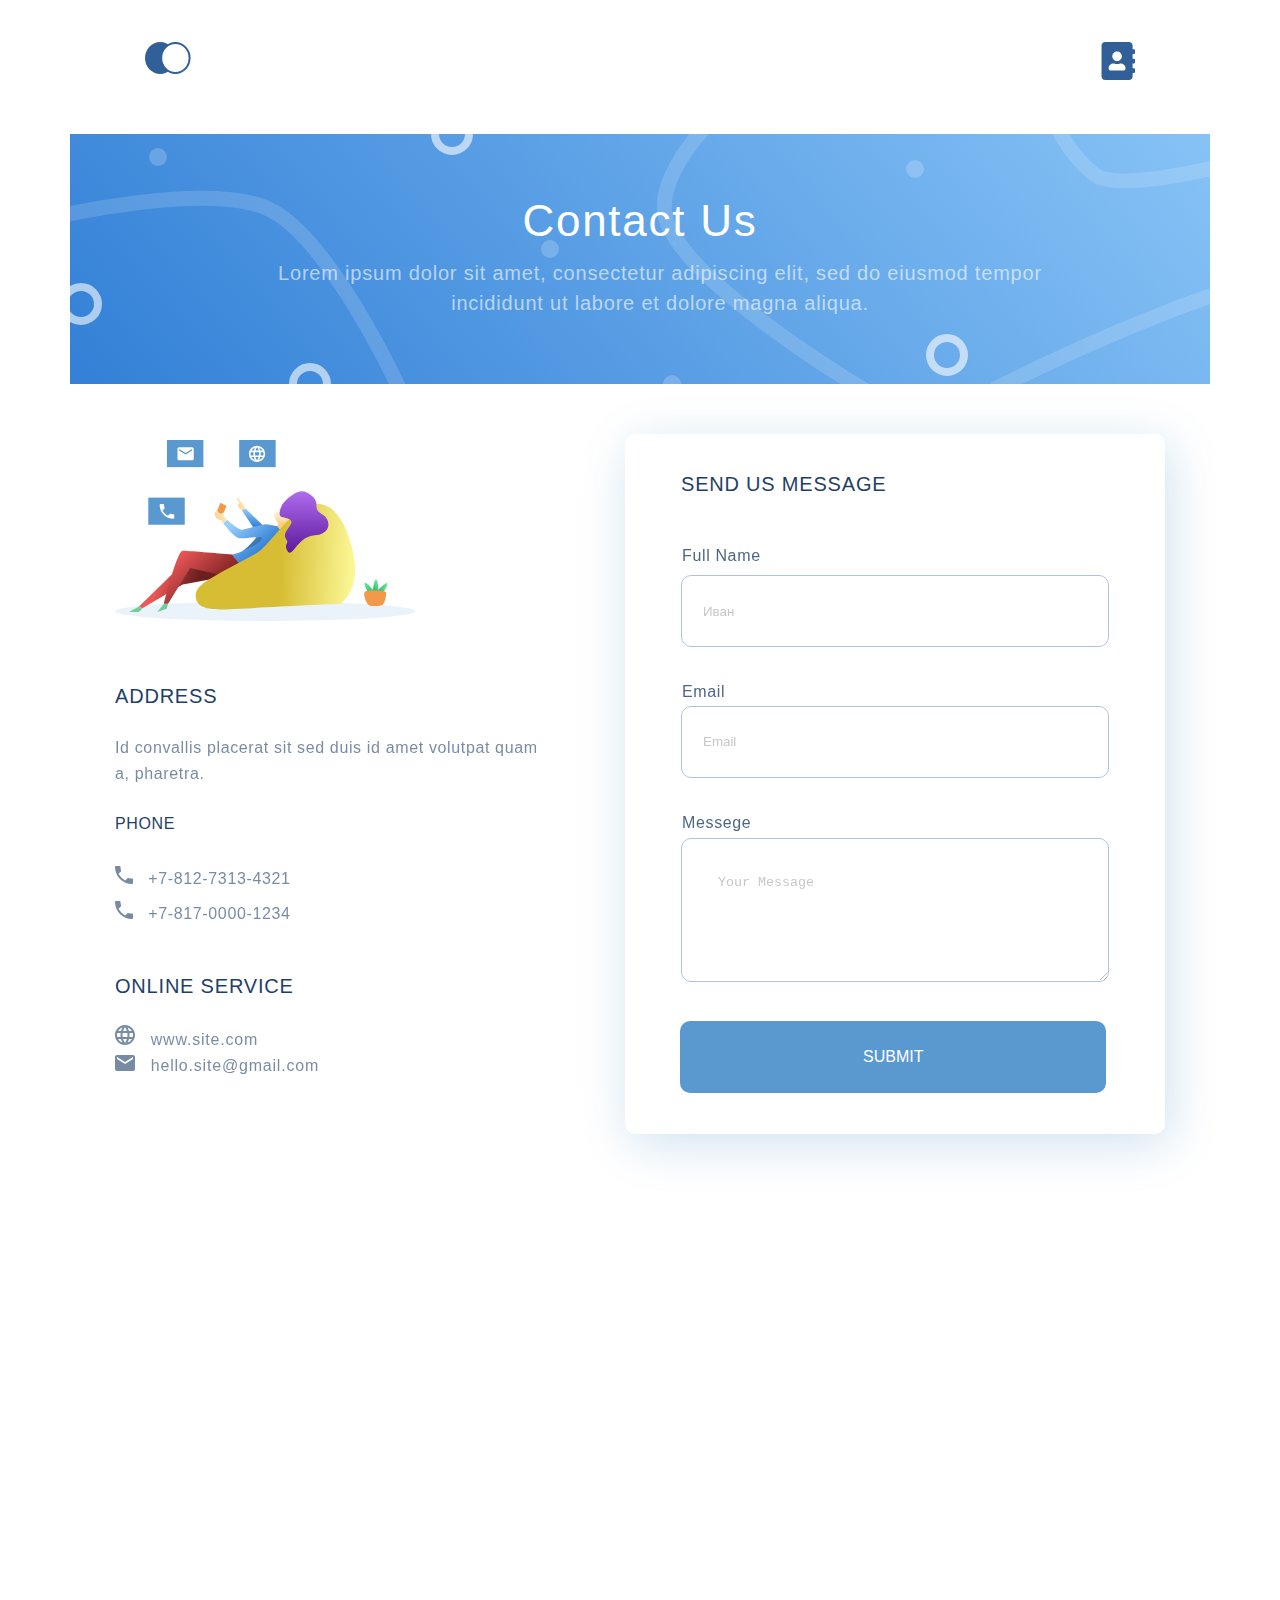
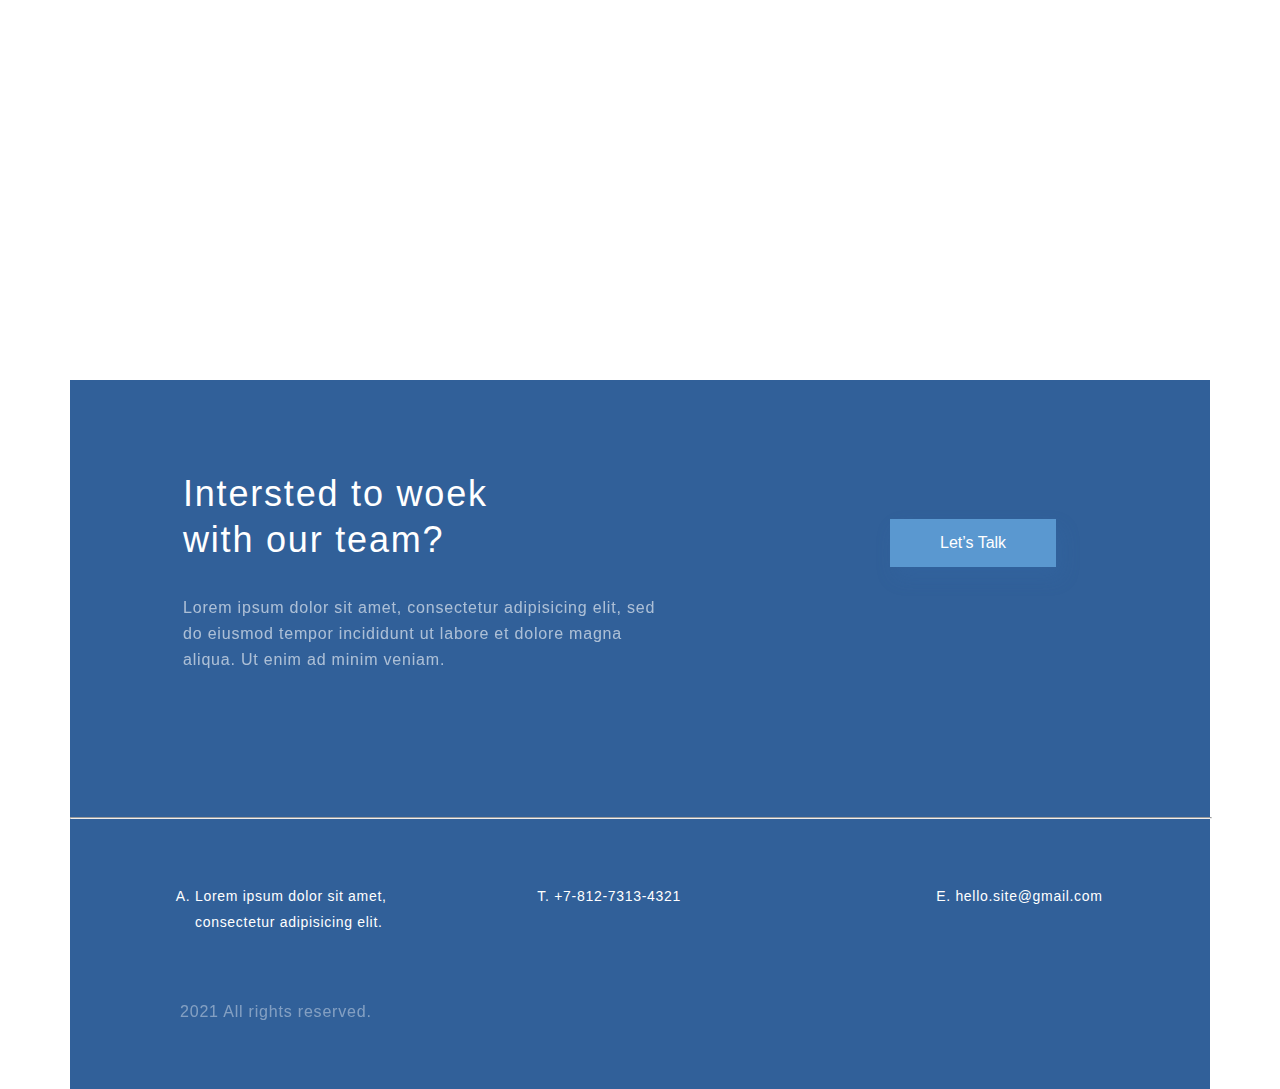
<file: contact/contant.html>
<!DOCTYPE html>
<html lang="en">

<head>
    <meta charset="UTF-8" />
    <meta http-equiv="X-UA-Compatible" content="IE=edge" />
    <meta name="viewport" content="width=device-width, initial-scale=1.0" />
    <link href="../style.css" rel="stylesheet" type="text/css" />
    <link href="../@media_style.css" rel="stylesheet" type="text/css" />
    <title>Контакты</title>
</head>

<body>
    <div class="container">
        <div class="menu">
            <ul class="menu_ls">
                <li><a href="../index.html"><img class="img_logo" src="../images/logo.svg" alt="logo"></a></li>
                <li><a href="contant.html"><img class="img_vector" src="../images/Vector.svg" alt="vector"></a>
                </li>
            </ul>
        </div>
        <div class="contact_us container">

            <h2 class="heading_contact_us">Contact Us</h2>
            <p class="paragraph_top">
                Lorem ipsum dolor sit amet, consectetur adipiscing elit, sed do eiusmod tempor incididunt ut labore et
                dolore magna aliqua.
            </p>
        </div>
        <div class="img_form container">
            <div class="img_contact">
                <img class="img_middle" src="../images/Group_contact.svg" alt="photo" />

                <h4 class="h4 text_Address">ADDRESS</h4>
                <p class="paragraph text_id">
                    Id convallis placerat sit sed duis id amet volutpat quam a, pharetra.
                </p>
                <h4 class="h4 text_phone">PHONE</h4>
                <ul class="number_phone">
                    <li class="number_phone1"> <img class="img_phone1" src="../images/phone.svg"
                            alt="photo">&nbsp;&nbsp;&nbsp;+7-812-7313-4321</li>
                    <li><img class="img_phone1" src="../images/phone.svg" alt="photo">&nbsp;&nbsp;&nbsp;+7-817-0000-1234
                    </li>
                </ul>

                <h4 class="h4 text_online">ONLINE SERVICE</h4>
                <ul>
                    <li class="global"><img class="img_global" src="../images/globe.svg"
                            alt="photo">&nbsp;&nbsp;&nbsp;<a href="#">www.site.com</a>
                    </li>
                    <li class="envelope"><img class="img_e" src="../images/envelope.svg"
                            alt="photo">&nbsp;&nbsp;&nbsp;<a href="mailto:name@email.com">hello.site@gmail.com</a>
                    </li>
                </ul>
            </div>
            <div class="form_contacnt">
                <form>
                    <h4 class="h4 send_contact">SEND US MESSAGE</h4>
                    <span class="textx_inputs1">Full Name</span>
                    <br>
                    <input class="inputs1" type="text" placeholder="Иван" style="margin-bottom: 5px" />
                    <br />
                    <span class="textx_inputs2">Email</span>
                    <br>
                    <input class="inputs2" type="email" placeholder="Email" style="margin-bottom: 5px" />
                    <br />
                    <span class="textx_inputs3">Messege</span>
                    <br>
                    <textarea class="inputs3 textarea" placeholder="Your Message" cols="100" rows="5"
                        style="margin-bottom: 10px"></textarea>
                    <br />
                    <button type="submit" style="margin-bottom: 10px" class="button1">
                        SUBMIT
                    </button>
                    <br />
                </form>
            </div>
        </div>

        <div class="container">
            <iframe class="map"
                src="https://yandex.ru/map-widget/v1/?um=constructor%3Afabea2a46949ddd177f5710187c8784f0d7921c09050e3d262d4ef98393a6bdd&amp;source=constructor"
                width="878" height="634" frameborder="0"></iframe>
        </div>

        <div class="footer1 container">
            <h3 class="heading_footer">Intersted to woek
                with our team?</h3>
            <p class="paragraph_footer">
                Lorem ipsum dolor sit amet, consectetur adipisicing elit,
                sed do eiusmod tempor incididunt ut labore et dolore
                magna aliqua. Ut enim ad minim veniam.
            </p>
            <a class="Talk_footer">
                Let’s Talk
            </a>
        </div>
        <div class="container">
            <hr class="horizon_footer">
        </div>
        <div class="footer2 container">
            <ul class="list_footer">
                <li class="list_footer1 text_footer list_Style_A">Lorem ipsum dolor sit amet, consectetur adipisicing
                    elit.</li>
                <li class="list_footer1 list_Style_T">+7-812-7313-4321</li>
                <li class="list_footer1 list_Style_B">hello.site@gmail.com</li>
            </ul>
            <div class="footer_text_paragraph">
                <p class="paragraph">2021 All rights reserved.</p>
            </div>
        </div>

    </div>
</body>

</html>
</file>
<file: style.css>
* {
  margin: 0;
  padding: 0;
}

.container {
  max-width: 1140px;
  margin: 0 auto;

}

body {
  font-family: -apple-system, BlinkMacSystemFont, 'Segoe UI', Roboto, Oxygen, Ubuntu, Cantarell, 'Open Sans', 'Helvetica Neue', sans-serif;
  font-style: normal;
}

.h1 {
  font-size: 16px;
  color: #1f3f68;
  width: 510px;
}

.h3 {
  text-align: center;
}

.h4 {
  font-size: 20px;
  line-height: 30px;
  color: #1f3f68;
}

a {
  text-decoration: none;
  color: #1F3F68;
}

.top {
  height: 768px;
  background: linear-gradient(0deg, #EBF3FB 8.84%, rgba(152, 195, 232, 0) 31.12%);

}

.menu {
  margin-top: 5px;

}

.menu_ls {
  display: flex;
  flex-direction: row;
  justify-content: space-between;
  list-style: none;
  margin-top: 42px;
  margin-left: 75px;
  margin-right: 75px;
}

.top__box {
  display: flex;
  flex-direction: column;
  height: 100%;
}

.top_info {
  flex-grow: 1;
  background-image: url(images/illustration.svg);
  background-repeat: no-repeat;
  background-position: right;
  margin-right: 30px;
  margin-left: 30px;
  margin-top: 115px;
}

.top_heading {
  width: 504px;
  font-weight: 300;
  font-size: 64px;
  line-height: 74px;
  letter-spacing: 0.04em;
  color: #1F3F68;
  margin-bottom: 13px;
  margin-left: 20px;
  margin-right: 20px;
}

.text {
  font-size: 16px;
  line-height: 26px;
  color: #1F3F68;
  font-weight: 400;
  letter-spacing: 0.05em;
  color: #1F3F68;
  opacity: 0.6;
  width: 425px;
  margin-left: 20px;
  margin-right: 20px;
}

.top__batton {
  font-weight: 400;
  font-size: 16px;
  line-height: 26px;
  text-align: center;
  letter-spacing: 0.04em;
  color: #FFFFFF;
  background: #5A98D0;
  box-shadow: 5px 10px 20px rgba(53, 110, 173, 0.2);
  border-radius: 10px;
  padding: 15px 50px;
  text-decoration: none;
  display: inline-block;
  margin-top: 71px;
  margin-left: 20px;
  margin-right: 20px;
}

.what-we-do {
  font-weight: 300;
  font-size: 36px;
  line-height: 46px;
  text-align: center;
  letter-spacing: 0.05em;
  color: #000000;
  margin-top: 64px;
  margin-bottom: 64px;
}

.cards {
  display: flex;
  justify-content: space-between;
  margin-top: 15px;
  margin-bottom: 15px;
  margin-left: 10px;
  margin-right: 10px;
}

.card1 {
  width: 283px;
  height: 55px;
  left: 145px;
  top: 1153px;
  font-weight: 400;
  font-size: 20px;
  line-height: 30px;
  letter-spacing: 0.05em;
  color: #1F3F68;
  background: #FFFFFF;
  box-shadow: 5px 20px 50px rgba(16, 112, 177, 0.2);
  border-radius: 10px;
  width: 359px;
  height: 480.13px;
  left: 113px;
  top: 937px;
}

.img_card1 {
  width: 171.94px;
  height: 120.72px;
  margin-top: 43px;
  margin-left: 69px;
  align-items: center;

}

.heading_card1 {
  width: 283px;
  text-align: center;
  font-family: 'Roboto';
  font-style: normal;
  font-weight: 400;
  font-size: 20px;
  line-height: 30px;
  margin-top: 54px;
  letter-spacing: 0.05em;
  color: #1F3F68;
  margin-left: 53px;
  margin-bottom: 14px;
  text-align: start;
}

.paragraph_card1 {
  width: 268.31px;
  font-weight: 400;
  font-size: 16px;
  line-height: 26px;
  letter-spacing: 0.05em;
  color: #1F3F68;
  opacity: 0.6;
  text-align: center;
  text-align: start;
  margin-left: 53px;
}

.link_card1 {
  width: 78px;
  font-family: 'Roboto';
  font-style: normal;
  font-weight: 400;
  font-size: 14px;
  line-height: 30px;
  letter-spacing: 0.05em;
  color: #5A98D0;
  text-decoration: none;
  margin-top: 29px;
  margin-left: 53px;
}

.Our_text {
  margin-top: 64px;
  margin-bottom: 32px;
  text-align: center;
  width: 1024px;
  font-weight: 300;
  font-size: 36px;
  line-height: 46px;
  letter-spacing: 0.05em;
  color: #000000;
}

.paragraph_Our {
  text-align: center;
  width: 75%;
  font-weight: 400;
  font-size: 16px;
  line-height: 26px;
  letter-spacing: 0.05em;
  color: #222222;
  margin-bottom: 64px;
  margin-left: 150px;
}

.project_img {
  width: 100%;
}

.project_item {
  position: relative;
  margin-left: 20px;
  margin-right: 20px;

}

.project_parent {
  display: flex;
  justify-content: space-between;
  margin-top: 32px;
  flex-grow: 1;
  margin-bottom: 112px;
}

.project_text {
  font-weight: 400;
  font-size: 32px;
  line-height: 46px;
  text-align: right;
  letter-spacing: 0.05em;
  color: #FFFFFF;
  position: relative;
  position: absolute;
  top: 64px;
  right: 64px;
}

.project_text2 {
  font-weight: 400;
  font-size: 28px;
  line-height: 46px;
  letter-spacing: 0.05em;
  color: #FFFFFF;
  position: relative;
  position: absolute;
  top: 10px;
  left: 20px;
}

.project_text3 {
  font-weight: 400;
  font-size: 28px;
  line-height: 46px;
  letter-spacing: 0.05em;
  color: #FFFFFF;
  position: relative;
  position: absolute;
  top: 10px;
  left: 20px;
}

.footer1 {
  background: #316099;
  position: relative;
  margin-top: 112px;
}

.footer2 {
  background: #316099;
  position: relative;
}

.Talk_footer {
  color: #FFFFFF;
  background: #5A98D0;
  box-shadow: 5px 10px 20px rgba(53, 110, 173, 0.2);
  padding: 15px 50px;
  text-decoration: none;
  display: inline-block;
  position: relative;
  left: 820px;
  top: -250px;
}

.heading_footer {
  width: 340.96px;
  padding-top: 91px;
  margin-left: 113px;
  font-weight: 400;
  font-size: 36px;
  line-height: 46px;
  letter-spacing: 0.05em;
  color: #FFFFFF;
}

.paragraph_footer {
  width: 494.77px;
  font-weight: 400;
  font-size: 16px;
  line-height: 26px;
  letter-spacing: 0.05em;
  color: #FFFFFF;
  opacity: 0.6;
  margin-top: 32px;
  margin-left: 113px;
  padding-bottom: 96px;
}

.horizon_footer {
  width: 100%;
}

.list_footer {
  display: flex;
  justify-content: center;
  margin-bottom: 64px;
  
}


ul {
  list-style-type: none;
}
.list_footer1  {
  width: 315px;
  font-size: 14px;
  line-height: 26px;
  letter-spacing: 0.05em;
  margin-top: 64px;
  color: #FFFFFF;
  margin-left: 125px;
  
}

.list_Style_T:nth-child(2):before {
  content: 'T. ';
}
.list_Style_B:nth-child(3):before {
  content: 'E. ';
}


.text_footer {
  width: 250px;
  list-style-type: upper-alpha;
}


.footer_text_paragraph {
  font-weight: 400;
  font-size: 16px;
  line-height: 26px;
  letter-spacing: 0.05em;
  color: #FFFFFF;
  opacity: 0.4;
  margin-left: 110px;
  padding-bottom: 64px;
}

/* Контакты страница */


.img_contactus {
  width: 100%;
  margin-top: 54px;
  position: relative;

}

.contact_us {
  background-image: url(./images/Mask\ Group_contact.svg);
  height: 250px;
  margin-top: 50px;
}

.heading_contact_us {
  font-weight: 500;
  font-size: 44px;
  line-height: 74px;
  text-align: center;
  letter-spacing: 0.04em;
  color: #FFFFFF;
  padding-top: 50px;
}

.paragraph_top {
  width: 780px;
  font-weight: 400;
  font-size: 20px;
  line-height: 30px;
  letter-spacing: 0.04em;
  color: rgba(255, 255, 255, 0.6);
  text-align: center;
  margin-left: 200px;

}

.inputs1 {
  width: 428px;
  height: 72px;
  opacity: 0.4;
  border: 1px solid #356EAD;
  box-sizing: border-box;
  border-radius: 10px;
  margin-left: 56px;
  margin-top: 10px;
  padding: 21px;
}

.inputs2 {
  width: 428px;
  height: 72px;
  opacity: 0.4;
  border: 1px solid #356EAD;
  box-sizing: border-box;
  border-radius: 10px;
  margin-left: 56px;
  margin-top: -50px;
  padding: 21px;
}

.inputs3 {
  width: 428px;
  height: 72px;
  opacity: 0.4;
  border: 1px solid #356EAD;
  box-sizing: border-box;
  border-radius: 10px;
  margin-left: 56px;
  margin-top: -25px;

}

.button1 {
  font-weight: 500;
  font-size: 16px;
  line-height: 26px;
  text-align: center;
  color: #ffffff;
  margin: 5px;
  padding: 23px 23px;
  padding-left: 183px;
  padding-right: 183px;
  background: #5A98D0;
  border-radius: 10px;
  margin-left: 55px;
  margin-top: 25px;
  border: none;
}

.img_form {
  display: flex;
  justify-content: space-between;
  max-width: 1050px;
  margin: 0 auto;

}

.img_contact {
  margin-top: 56px;
}

.form_contacnt {
  width: 540px;
  height: 700px;
  background: #FFFFFF;
  box-shadow: 5px 10px 50px rgba(16, 112, 177, 0.2);
  border-radius: 10px;
  margin-top: 50px;
  margin-bottom: 96px;
}

.send_contact {
  font-weight: 525;
  font-size: 20px;
  line-height: 30px;
  letter-spacing: 0.04em;
  color: #1F3F68;
  margin-left: 56px;
  margin-top: 35px;
  margin-bottom: 48px;
}

.textx_inputs1 {
  line-height: 10px;
  letter-spacing: 0.04em;
  color: #1F3F68;
  opacity: 0.8;
  margin-left: 57px;
}

.textx_inputs2 {
  line-height: 80px;
  letter-spacing: 0.04em;
  color: #1F3F68;
  opacity: 0.8;
  margin-left: 57px;
}

.textx_inputs3 {
  line-height: 80px;
  letter-spacing: 0.04em;
  color: #1F3F68;
  opacity: 0.8;
  margin-left: 57px;
}

.textarea {
  width: 428px;
  height: 144px;
  left: 670px;
  top: 892px;
  opacity: 0.4;
  border: 1px solid #356EAD;
  box-sizing: border-box;
  border-radius: 10px;
  padding: 36px;
}

.paragraph {
  font-size: 16px;
  line-height: 26px;
  width: 425px;
}


.text_Address {
  margin-top: 56px;
  font-weight: 525;
  font-size: 20px;
  line-height: 30px;
  letter-spacing: 0.04em;
  color: #1F3F68;
}


.text_id {
  font-weight: 300;
  font-size: 16px;
  line-height: 26px;
  letter-spacing: 0.04em;
  color: #1F3F68;
  opacity: 0.6;
  margin-top: 24px;
}

.text_phone {
  font-weight: 525;
  font-size: 16px;
  line-height: 26px;
  letter-spacing: 0.04em;
  color: #1F3F68;
  margin-top: 24px;
}

.number_phone {
  font-weight: 300;
  font-size: 16px;
  line-height: 35px;
  letter-spacing: 0.04em;
  color: #1F3F68;
  margin-top: 24px;
  opacity: 0.6;
  list-style: none;

}

.text_online {
  font-size: 20px;
  line-height: 30px;
  letter-spacing: 0.04em;
  color: #1F3F68;
  margin-top: 40px;
  margin-bottom: 24px;
  font-weight: 500;
}

.global {
  list-style: none;
  font-weight: 400;
  font-size: 16px;
  line-height: 26px;
  letter-spacing: 0.05em;
  color: #1F3F68;
  opacity: 0.6;
}

.envelope {
  list-style: none;
  font-weight: 400;
  font-size: 16px;
  line-height: 26px;
  letter-spacing: 0.05em;
  color: #1F3F68;
  opacity: 0.6;
}

.map {
  width: 100%;
  max-width: 1050px;
  margin-left: 40px;
}
</file>
<file: @media_style.css>
/*  Главная   */ 
@media (max-width: 768px) {

        .container {
            width: 768px;
        }
    * {
        font-family: 'Roboto';
        font-style: normal;
    }

    .top {
        background-size: 100%;

    }

    .img_logo {
        width: 65px;
        height: 35px;
    }

    .img_vector {
        width: 65px;
        height: 40px;
    }

    .top_heading {
        width: 500px;
        height: 150px;
        font-weight: 300;
        font-size: 60px;
        line-height: 74px;
        letter-spacing: 0.04em;
        color: #1F3F68;

    }

    .top_text {
        width: 400px;
        height: 82px;
        font-weight: 400;
        font-size: 16px;
        line-height: 30px;
        letter-spacing: 0.05em;
        color: #1F3F68;
        margin-top: 32px;
        opacity: 0.6;
    }

    .top__batton {
        margin-top: 100px;
        width: 150px;
        height: 35px;
        background: #5A98D0;
        box-shadow: 5px 10px 20px rgba(53, 110, 173, 0.2);
        border-radius: 10px;
        padding-top: 3%;
        font-size: 16px;
    }


    .top_info {
        background-size: 47%;
        background-position-y: 200px;

    }

    .what-we-do {
        width: 704px;
        height: 90px;
        font-weight: 300;
        font-size: 36px;
        line-height: 46px;
        text-align: center;
        letter-spacing: 0.05em;
        color: #000000;
        margin-left: 30px;
    }

    .cards {
        display: block;
        margin: 0 auto;
        margin-top: 64px;
    }

    .card1 {
        margin: auto;
        margin-bottom: 32px;
    }

    .Our_text {
        margin-top: 127px;
        width: 704px;
        font-weight: 300;
        font-size: 36px;
        line-height: 46px;
        letter-spacing: 0.05em;
        color: #000000;
        margin-left: 30px;
        text-align: center;
    }

    .paragraph_Our {
        width: 700px;
        height: 78px;
        font-weight: 400;
        font-size: 20px;
        line-height: 35px;
        text-align: center;
        letter-spacing: 0.05em;
        color: #222222;
        margin-top: 32px;
        text-align: center;
        margin-left: 30px;
    }

    .project_item {
        margin-top: 100px;

    }

    .project_img1 {
        width: 700px;
       margin-left: 10px;
    }



    .project_parent {
        margin-top: -55px;
        margin: 0 auto;
        margin-left: 15px;


    }

    .MaskGroup1 {
        width: 350px;
        height: 334px;

    }


    .MaskGroup2 {
        height: 334px;
        margin-left: -20px;
    }

    .heading_footer {
        width: 400px;
        height: 100px;
        font-weight: 400;
        font-size: 45px;
        line-height: 46px;
        letter-spacing: 0.05em;
        color: #FFFFFF;
    }

    .paragraph_footer {
        width: 336px;
        height: 96px;
        font-weight: 400;
        font-size: 20px;
        line-height: 30px;
        letter-spacing: 0.05em;
        color: #FFFFFF;
        opacity: 0.6;
        margin-bottom: -64px;
    }

    .footer1 {
        margin-top: 109px;

    }

    .paragraph_footer {
        width: 336px;
        height: 96px;
        font-weight: 400;
        font-size: 20px;
        line-height: 30px;
        letter-spacing: 0.05em;
        color: #FFFFFF;
        opacity: 0.6;
        margin-bottom: -64px;
    }


    .Talk_footer {
        left: 500px;
        top: -120px;


    }

    .list_footer {
        display: block;
        margin-top: -65px;
    }

    .list_footer1 {
        padding-top: 50px;
        width: 455px;
        height: 21px;
        font-weight: 400;
        font-size: 16px;
        line-height: 26px;
        letter-spacing: 0.05em;
        color: #FFFFFF;
    }

    .list_footer2 {
        margin-top: -0px;

    }

    .list_footer3 {
        margin-top: -0px;
        margin-bottom: 64px;
    }

}

@media (max-width: 375px) {
   
    * {
        font-family: 'Roboto';
        font-style: normal;
    }


    body {
        width: 735px;
    }


    .img_logo {
        width: 80px;
        height: auto;
    }

    .img_vector {
        width: 55px;
        height: auto;
    }

    .top_info {
        background-image: none;
    }

    .top_heading {
        margin-left: 80px;
        font-size: 60px;
        text-align: center;
        margin-top: -50px;
        margin-bottom: 30px;
    }

    .top_text {
        width: 650px;
        margin-left: 20px;
        margin-top: 12px;
        font-size: 30px;
        letter-spacing: 0.05em;
        line-height: 35px;
        margin-bottom: 32px;
        text-align: center;

    }

    .top__batton {
        width: 150px;
        height: 35px;
        background: #5A98D0;
        box-shadow: 5px 10px 20px rgba(53, 110, 173, 0.2);
        border-radius: 10px;
        padding-top: 3%;
        font-size: 16px;
        margin-left: 230px;
        margin-bottom: 130px;
    }

    .what-we-do {
        width: 550px;
        font-weight: 300;
        font-size: 36px;
        line-height: 46px;
        letter-spacing: 0.05em;
        color: #000000;
        margin-left: 130px;

    }


    .card1 {
        margin-bottom: 32px;
        width: 600px;
        height: 665px;
    }

    .img_card1 {
        width: 410px;
        height: 175px;
    }

    .heading_card1 {
        width: 484.06px;
        height: 79.32px;
        font-weight: 400;
        font-size: 33px;
        line-height: 41px;
        letter-spacing: 0.14em;
        color: #1F3F68;
        text-align: center;
        margin-top: 53px;
        margin-bottom: 55px;

    }


    .paragraph_card1 {
        width: 470.35px;
        font-weight: 400;
        font-size: 28px;
        line-height: 30px;
        letter-spacing: 0.20em;
        color: #1F3F68;
        text-align: start;
        padding-left: 12px;
        opacity: 0, 6;
        margin-bottom: 48px;
    }

    .link_card1 {
        width: 85px;
        height: 25px;
        font-weight: 400;
        font-size: 25px;
        line-height: 30px;
        letter-spacing: 0.05em;
        color: #5A98D0;
        margin-left: 60px;

    }

    .Our_text {
        width: 704px;
        font-weight: 300;
        font-size: 46px;
        line-height: 46px;
        letter-spacing: 0.05em;
        color: #000000;
        margin-left: 30px;
        margin-top: 80px;
    }

    .paragraph_Our {
        width: 570px;
        font-weight: 400;
        font-size: 31px;
        line-height: 40px;
        letter-spacing: 0.05em;
        color: #222222;
        margin-top: 32px;
        margin-left: 100px;
    }

    .project_item {
        margin-top: 250px;

    }


    .project_parent {
        margin-top: -200px;
        display: inline;
    }

    .MaskGroup1 {
        width: 100%;
        margin-top: -220px;
    }

    .project_text2 {
        font-weight: 400;
        font-size: 32px;
        line-height: 46px;
        letter-spacing: 0.05em;
        color: #FFFFFF;
        position: relative;
        position: absolute;
        top: -177px;
        left: 20px;
    }

    .MaskGroup2 {
        width: 100%;
        margin-top: -220px;
        margin-left: 1px;
    }

    .project_text3 {
        font-weight: 400;
        font-size: 32px;
        line-height: 46px;
        letter-spacing: 0.05em;
        color: #FFFFFF;
        position: relative;
        position: absolute;
        top: -177px;
    }

    .heading_footer {
        width: 525px;
        height: 82px;
        font-weight: 400;
        font-size: 67px;
        line-height: 56px;
        letter-spacing: 0.05em;
        color: #FFFFFF;
        text-align: center;
        margin-top: 0px;
        margin-bottom: -40px;
    }

    .pargraf_button {
        margin-top: 100px;
    }


    .paragraph_footer {
        width: 700px;
        height: 225px;
        font-weight: 400;
        font-size: 33px;
        line-height: 46px;
        letter-spacing: 0.10em;
        color: #FFFFFF;
        opacity: 0.6;
        margin-left: 36px;
        text-align: center;
    }

    .Talk_footer {
        top: -20px;
        left: 257px;
        width: 170px;
        height: 68px;
        margin-left: -40px;
        margin-top: 10px;
        margin-bottom: 50px;
    }

    .footer_blink_text {
        text-align: center;
        width: 170px;
        font-weight: 400;
        font-size: 37px;
        line-height: 77px;
        display: flex;
        align-items: center;
        letter-spacing: 0.05em;
        margin-left: -15px;
        margin-top: -20px;
        color: #FFFFFF;
    }

    .footer1 {
        margin-top: 109px;

    }

    .list_footer {
        display: block;
        margin-top: -65px;
    }

    .list_footer1 {
        padding-top: 50px;
        width: 455px;
        height: 21px;
        font-weight: 400;
        font-size: 32px;
        line-height: 40px;
        letter-spacing: 0.05em;
        color: #FFFFFF;
    }

    .list_footer2 {
        margin-top: 35px;

    }

    .list_footer3 {
        margin-top: 20px;
        margin-bottom: 60px;
    }


    .footer_text_paragraph {
        width: 343px;
        height: 26px;
        text-align: center;
    }

    .paragraph {
        font-size: 37px;
        line-height: 53px;
        text-align: center;
        letter-spacing: 0.05em;
        color: #FFFFFF;
        opacity: 0.4;
    }


}

/*  Контакты   */ 

@media (max-width: 768px) {
        *{
        font-family:'Roboto' ;
        font-style: normal;
        }  
        
        .container {
               width: 768px;
           }
    
           .paragraph_top {
            width: 660px;
            font-size: 29px;
            line-height: 30px;
            letter-spacing: 0.03em;
            color: rgba(255, 255, 255, 0.6);
            text-align: center;
            margin-left: 65px;
            margin-top: 19px;
           }
    

           .img_form {
               display: inline;
           }
    
           .img_contact {
            margin-left: 165px;
            
           }
    
           .form_contacnt {
            margin-left: 85px;
            width: 595px;
            height: 745px;
           }
           
           .send_contact {
            font-weight: 540;
            font-size: 28px;
            line-height: 30px;
            letter-spacing: 0.04em;
            color: #1F3F68;
            margin-left: 56px;
            margin-bottom: 48px;
            width: 124px;
            padding-top: 54px;
           }
    
           .map {
              width: 100%;
              margin: 0 auto;
          }
          .text_footer     {
            margin-top: 10px;   
            margin-left: 10px;
           }
    
          .list_footer1 {
            margin-top: 64px;
            margin-bottom: -75px;
            margin-left: 140px;
          }
    
          .list_Style_T {
              margin-left: 120px;
          }
          .list_Style_B {
              margin-left: 120px;
          }
    
          .footer_text_paragraph {
            margin-top: 125px;
            margin-left: 115px;
          }
    
    }
    

@media (max-width: 375px) {
    .contact_us {
        background-size: 320%;
        height: 450px;
    }

    .heading_contact_us {
        font-size: 70px;
    }

    .paragraph_top {
        font-weight: 400;
        font-size: 35px;
        line-height: 60px;
        margin-top: 55px;
        text-align: center;
    }

    .img_middle {
      width: 500px;
      margin-top: 30px;
    }

    .text_Address {
        font-size: 40px;
        font-weight: 500;
        margin-top: 70px;
        margin-bottom: 24px;
    }
    
    .text_id {
        font-weight: 300;
        font-size: 30px;
        line-height: 45px;
        letter-spacing: 0.04em;
        color: #1F3F68;
        opacity: 0.6;
        width: 530px;
        text-align: start;
        margin-top: 40px;
    }
    
    .text_phone{
        font-size: 40px;
        font-weight: 500;
        margin-top: 55px;
        margin-bottom: 40px;
    }

    .number_phone {
        font-size: 35px;
    }
    
    .number_phone1 {
        margin-bottom: 20px;
    }

    .img_phone1 {
     width: 30px;
     height: 30px;
    }

    .text_online {
        font-size: 40px;
        font-weight: 500;
        margin-top: 55px;
        margin-bottom: 40px;
    }

    .img_global {
        width: 30px;
        height: 30px;
    }

    .img_envelope {
        width: 30px;
        height: 30px;
    }

    .global {
        font-size: 35px;
        margin-bottom: 25px;
    }

    .envelope {
        font-size: 35px;
        margin-bottom: 40px;
    }

    .footer1{
        margin-top: 55px;
    }

    .heading_footer {
        margin-top: 10px;
        margin-bottom: 70px;
        font-size: 45px;
    }

    .Talk_footer {
        top: -20px;
        left: 279px;
        width: 120px;
        height: 40px;
        margin-left: -40px;
        margin-top: 10px;
        margin-bottom: 50px;
        font-size: 27px
    }

    .list_footer1 {
        list-style: decimal;
        margin-bottom: -40px;
    }

    .text_footer {
        margin-bottom: -20px;
        margin-left: 120px;
    }

    .list_Style_T:nth-child(2):before {
        content: '';
      }

      .list_Style_B:nth-child(3):before {
        content: '';
      }















 }
</file>
